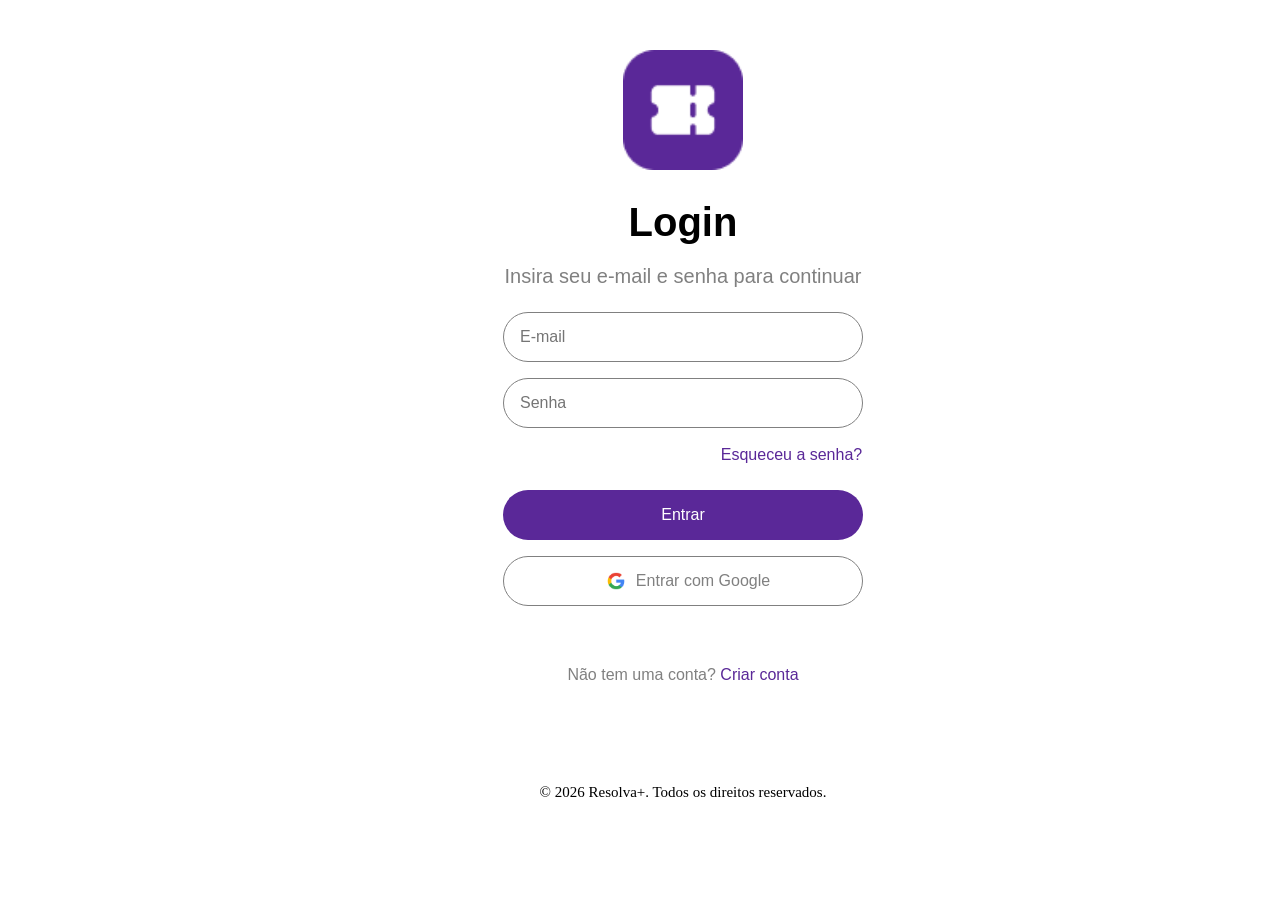
<file: index.html>
<!DOCTYPE html>
<html lang="pt-br">

<head>
    <meta charset="UTF-8">
    <meta name="viewport" content="width=device-width, initial-scale=1.0">
    <title>Document</title>
    <link rel="stylesheet" href="./style.css">
</head>

<body>
    <div class="container">
        <div class="conteudo">
            <img class="login-image" src="logo.jpg/App Icon.png" alt="Logo do Resova+" title="Resova+">
            <h1>Login</h1>
            <p>Insira seu e-mail e senha para continuar</p>
            <form action="pagina_inicial.html" method="post">
                <input type="email" name="email" placeholder="E-mail" required><br>
                <input type="password" name="senha" placeholder="Senha" required><br>
            </form>
            <div class="link">
                <a href="#">Esqueceu a senha?</a>
            </div>

            <br />
            <form action="pagina_inicial.html" method="post">
                <button class="button-A" type="submit">Entrar</button><br>
                <button class="button-B" type="submit"><img src="logo.jpg/logo_google.png"
                        alt="Logo do Google">Entrar com Google</button>
            </form>
            <div class="criar-conta">
                <p>Não tem uma conta? <a href="#">Criar conta</a></p>
            </div>
            <div class="rodape">
                <footer>&copy; 2026 Resolva+. Todos os direitos reservados.</footer>
            </div>
        </div>
    </div>
</body>

</html>
</file>
<file: style.css>
*{
    margin:0;
    padding:0;
    box-sizing: border-box;
}
.container { 
    width: 1366px;
    margin: 0 auto;
}
.conteudo {
    display: inline;
    text-align: center;
    justify-content: space-between;
}
.conteudo .login-image{
    margin: 50px auto 30px;
    height:120px;
    display: block;
    justify-content: space-between;
}
h1{
    font-size: 40px;
    font-family:Arial, Helvetica, sans-serif;
    margin-bottom:20px;
}
p{
    font-size: 20px;
    font-family:Arial, Helvetica, sans-serif;
    margin: 16px auto;
    color:gray;
}
input ,button{
    font-size: 16px;
    margin:8px;
    padding: 6px 16px;
    width:360px;
    height: 50px;
    border-radius: 25px;
    border: 1px solid gray;
}
.link {
    margin-top: 10px;
    margin-left: 217px;
}
.link a , .criar-conta a{
    text-decoration: none;
    color: rgb(90, 40, 152);
    font-size: 16px;
    font-family: Arial, Helvetica, sans-serif;
}
.criar-conta p{
    font-size: 16px;
}
.link a:hover{
    color:red;
    transition: all 0.3s ease;
}
.criar-conta a:hover{
    color:red;
    transition: all 0.3s ease;
}
.button-A{
    background-color: rgb(90, 40, 152);
    color: white;
    border: none;
}
.button-A:hover{
    background-color: rgb(124, 54, 209);
    color: rgb(255, 255, 255);
    border: 1px solid rgb(90, 40, 152);
    transition: all 0.5s ease;
}
.button-B {
    background-color: white;
    color:grey;
    border: 1px solid gray;
    display: flex;
    align-items: center;
    justify-content: center;
    margin: 8px auto;
}
.button-B:hover{
    background-color: rgb(70, 70, 224);
    border:  1px solid rgb(70, 70, 224);
    color:white;
    transition: all 0.5s ease;
}
.button-B img{
    width:40px;
}
.criar-conta {
    margin: 60px auto;
}
.rodape {
    margin: 100px auto;
    font-size: 15px;
}
</file>
